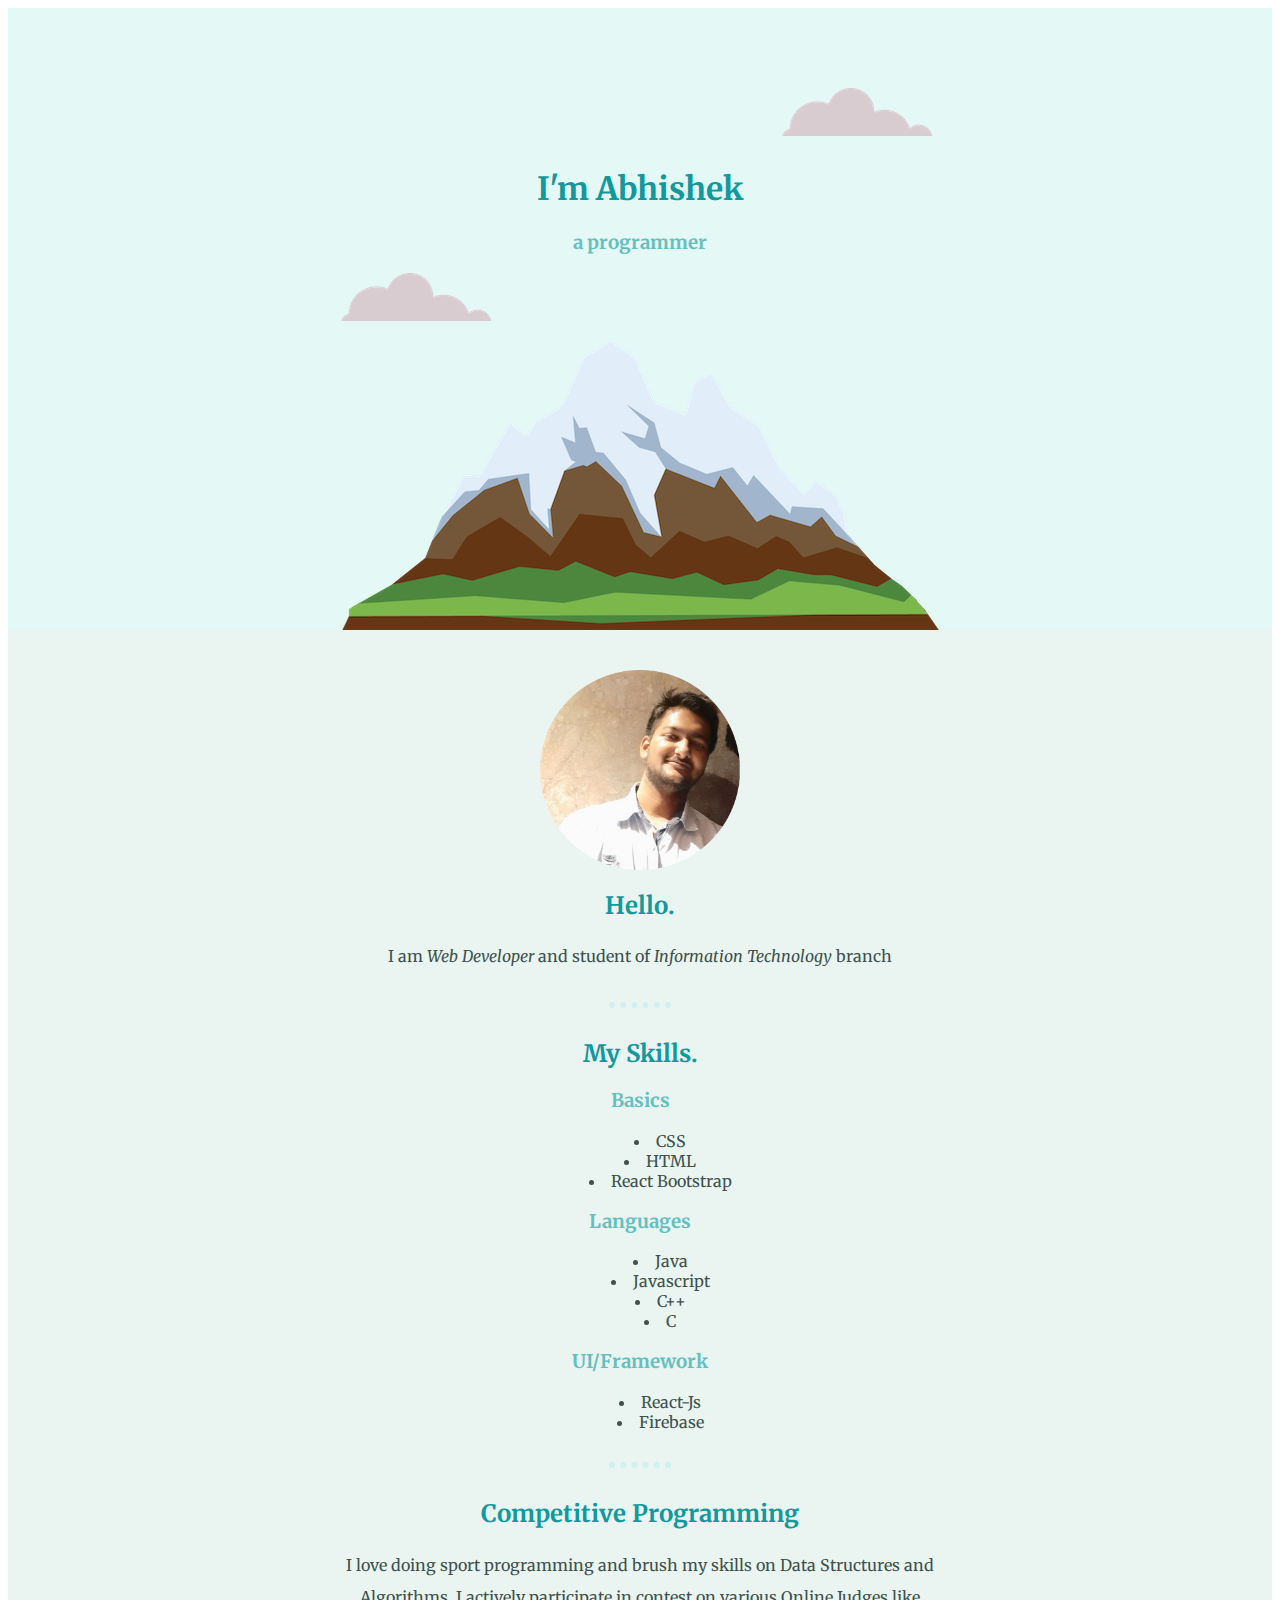
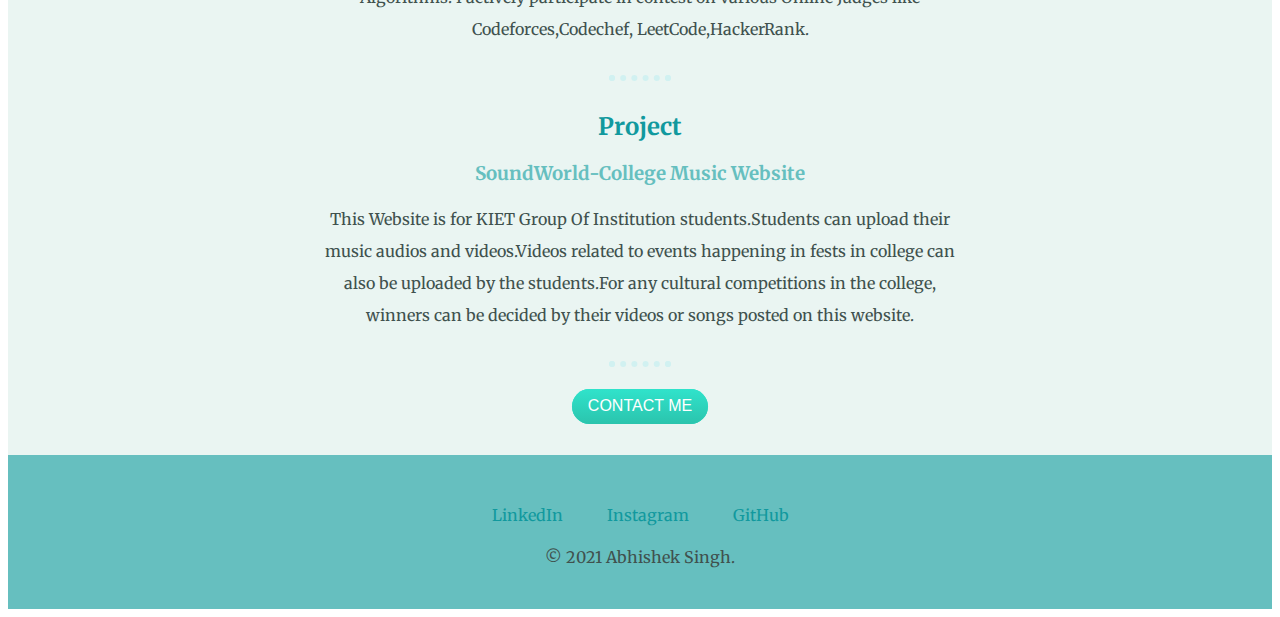
<file: index.html>
<html>
<head>
    <title>Abhishek's Website</title>
    <link rel="stylesheet" href="CSS/style.css">
    <link rel="icon" href="favicon.ico">
    <link rel="preconnect" href="https://fonts.gstatic.com">
<link href="https://fonts.googleapis.com/css2?family=Merriweather:ital,wght@1,300&display=swap" rel="stylesheet">
</head>
<body>
    <div class="top">
        <img class="Top-cloud" src="image/cloud.png" alt="cloud-img">
        <h1>I'm Abhishek</h1>
        <h3>a programmer</h3>
        <img class="Bottom-cloud" src="image/cloud.png" alt="cloud-img">
        <img  src="image/mountain.png" alt="mountain-img">
    </div>  
    <div class="middle-container">
        <div class="profile">
          <br>
          <br>
          <img src="image/abhi.jpg" alt="Abhishek-img"  width="200" height="200">
          <h2>Hello.</h2>
          <p>I am <em>Web Developer</em> and student of <em>Information Technology</em> branch</p>
        </div>
        <hr>
        <div class="skills">
          <h2>My Skills.</h2>
          <div class="skill-row">
  
            <h3>Basics</h3>
            <ul class="center">
              <li>CSS</li>
              <li>HTML</li>
              <li>React Bootstrap</li>
            </ul>
            <h3>Languages</h3>
            <ul class="center">
              <li>Java</li>
              <li>Javascript</li>
              <li>C++</li>
              <li>C</li>
            </ul>
            <h3>UI/Framework</h3>
            <ul class="center">
              <li>React-Js</li>
              <li>Firebase</li>
            </ul>
          </div>
          <hr>
          <div class="Competitive-row">
            <h2>Competitive Programming</h2>
            <p class="prog">I love doing sport programming and brush my skills on Data Structures and Algorithms. I actively participate in contest on various Online Judges like Codeforces,Codechef,
             LeetCode,HackerRank.
            </p>
          </div>
        </div>
        <hr>
        <div class="contact-me">
          <h2>Project</h2>
          <h3>SoundWorld-College Music Website</h3>
          <p class="project">This Website is for KIET Group Of Institution students.Students can upload their music audios and videos.Videos related to events happening in fests in college can also be uploaded by the students.For any cultural competitions in the college,
            winners can be decided by their videos or songs posted on this website.
          </p>
          <hr>
          <a class="btn" href="s.abhi474singh@gmail.com">CONTACT ME</a>
          <br>
          <br>
          <br>
        </div>
      </div>
      
      
      <div class="bottom-container">
        <a class="footer-link" href="https://www.linkedin.com/in/abhishek-singh-4a47bb1b0/">LinkedIn</a>
        <a class="footer-link" href="https://www.instagram.com/abhishekk1108/">Instagram</a>
        <a class="footer-link" href="https://github.com/abhishek110800">GitHub</a>
        <p>© 2021 Abhishek Singh.</p>
      </div>
      
</body>
</html>
</file>
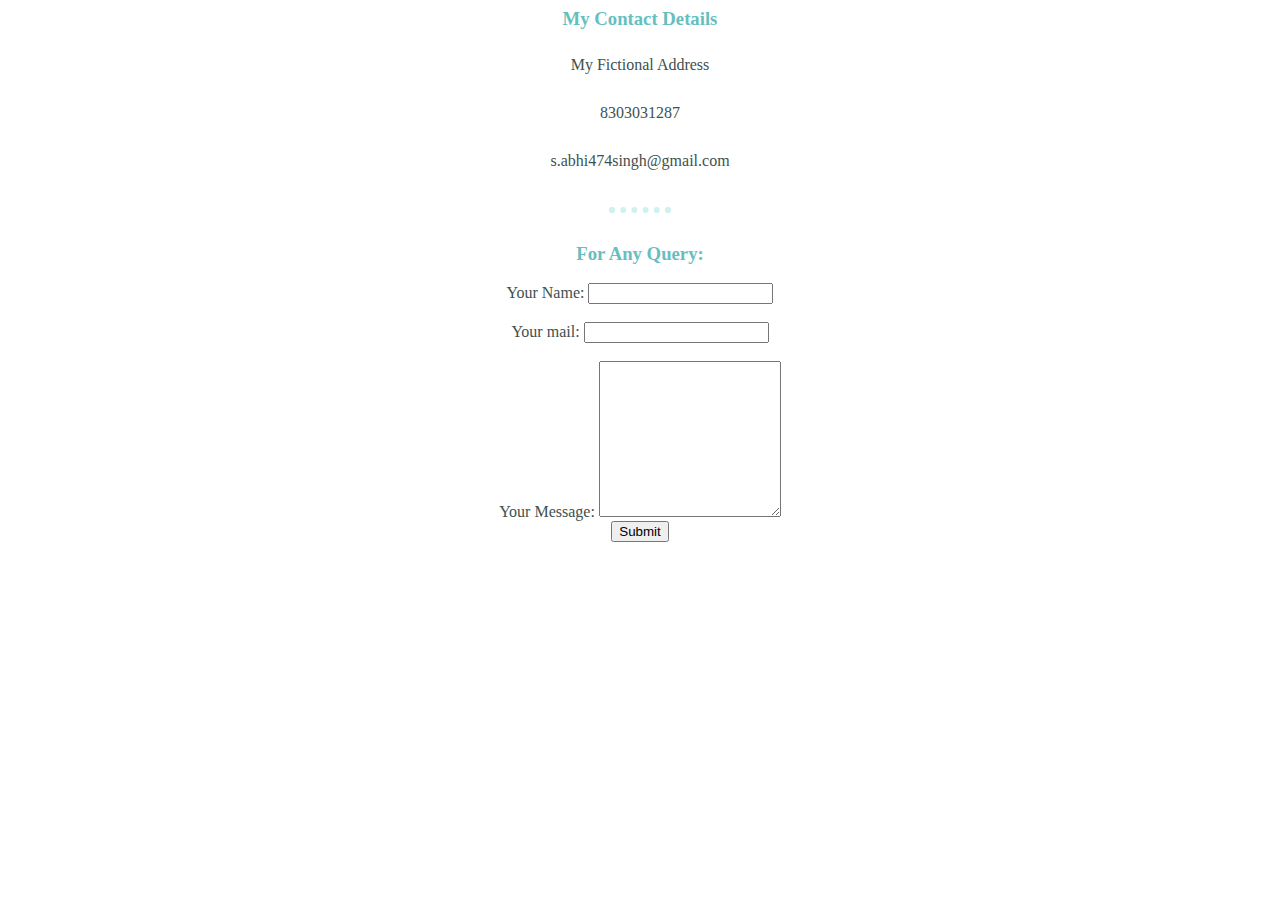
<file: Contact.html>
<html>
<head>
    
<title>My Contact </title>
<link rel="stylesheet" href="CSS/style.css">
</head>
<body>
    <h3>My Contact Details</h3>
    <p>My Fictional Address</Address></p>
<p>8303031287</p>
<p>s.abhi474singh@gmail.com</p>
<hr>
<h3>For Any Query:</h3>
<form  action="s.abhi362singh@gmail.com" method="post" enctype="text/plain">
       <label >Your Name:</label>
       <input type="text" name="Your name" value=""><br>
       <br>
      
       <label >Your mail:</label>
       <input type="email" name="Your email" value=""><br><br>
       <label >Your Message:</label>
       <textarea name="name" rows="10" column="20"></textarea><br>
       <input type="submit" name="">
   </form>
</body>
</html>
</file>
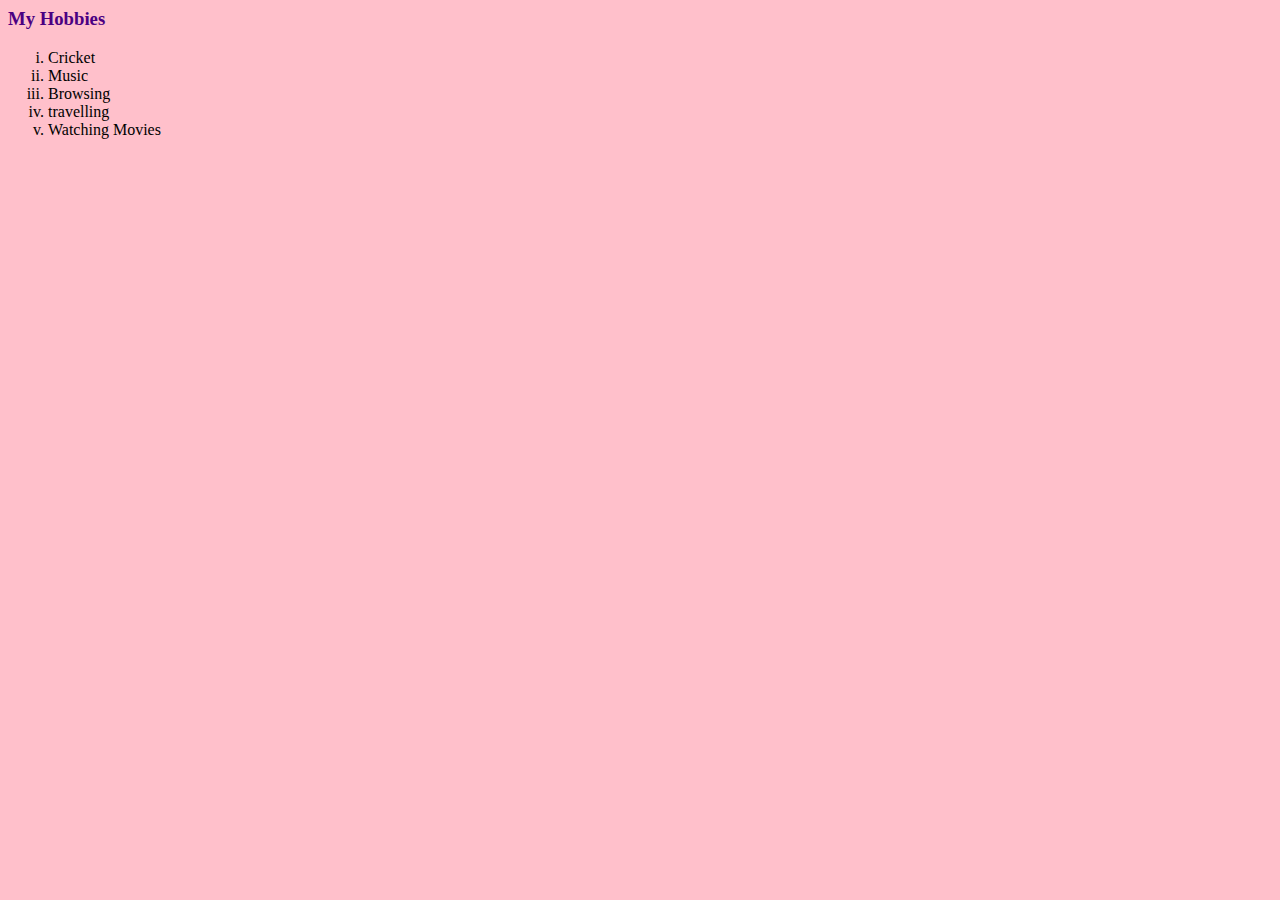
<file: hobbie.html>
<html>
<head>
    
<title>My Hobbies</title>
<link rel="stylesheet" href="CSS/style1.css">
</head>
<body>
    <h3>My Hobbies</h3>
<ol type="i">
<li>Cricket</li>
<li>Music</li>
<li>Browsing</li>
<li>travelling</li>
<li>Watching Movies</li>
</ol>
</body>
</html>
</file>
<file: CSS/style.css>
body{
  color:#40514E;
  text-align: center;
  font-family: 'Merriweather',serif;
}
.top{
    background-color:#E4F9F5 ;
    position: relative;
    padding-top: 140px;
}
.middle-container
{
  background-color:#eaf5f2 ;
}
.bottom-container
{
  background-color: #66BFBF;
  padding: 50px 0 20px;
}
.Bottom-cloud
{
  position: absolute;
}
.Top-cloud{
  position: absolute;
 right: 340px;
 top: 80px;
}
.center {
  text-align: center;
  list-style-position: inside;
}
h1
{
  color:#11999E
}
h3
{
  color:#66BFBF
}
h2
{
  color:#11999E
}
.prog
{
  width:50%;
  margin: auto;
}
.project{
  width:50%;
  margin: auto;
}
p{
  line-height: 2;
}
a{
  color:#11999E;
  margin:10px 20px;
  text-decoration: none;
}
a:hover{
  color:#EAF6F6;
}
hr{
  border:dotted #d1f1f1 6px;
  border-bottom: none;
  width:4%;
  margin: 30px auto;
}
.btn {
  background: #30e3cb;
  background-image: -webkit-linear-gradient(top, #30e3cb, #2bc4ad);
  background-image: -moz-linear-gradient(top, #30e3cb, #2bc4ad);
  background-image: -ms-linear-gradient(top, #30e3cb, #2bc4ad);
  background-image: -o-linear-gradient(top, #30e3cb, #2bc4ad);
  background-image: linear-gradient(to bottom, #30e3cb, #2bc4ad);
  -webkit-border-radius: 19;
  -moz-border-radius: 19;
  border-radius: 19px;
  font-family: Arial;
  color: #ffffff;
  font-size: 16px;
  padding: 8px 16px 10px 16px;
  text-decoration: none;
}

.btn:hover {
  background: #3cb0fd;
  background-image: -webkit-linear-gradient(top, #3cb0fd, #3498db);
  background-image: -moz-linear-gradient(top, #3cb0fd, #3498db);
  background-image: -ms-linear-gradient(top, #3cb0fd, #3498db);
  background-image: -o-linear-gradient(top, #3cb0fd, #3498db);
  background-image: linear-gradient(to bottom, #3cb0fd, #3498db);
  text-decoration: none;
}
.copyright
{
  color:#EAF6F6;
  font-size:0.75rem;
  padding:20px 0;
}
</file>
<file: CSS/style1.css>
body{
    background-color:pink;
}
h3{
    color:indigo;
}
</file>
